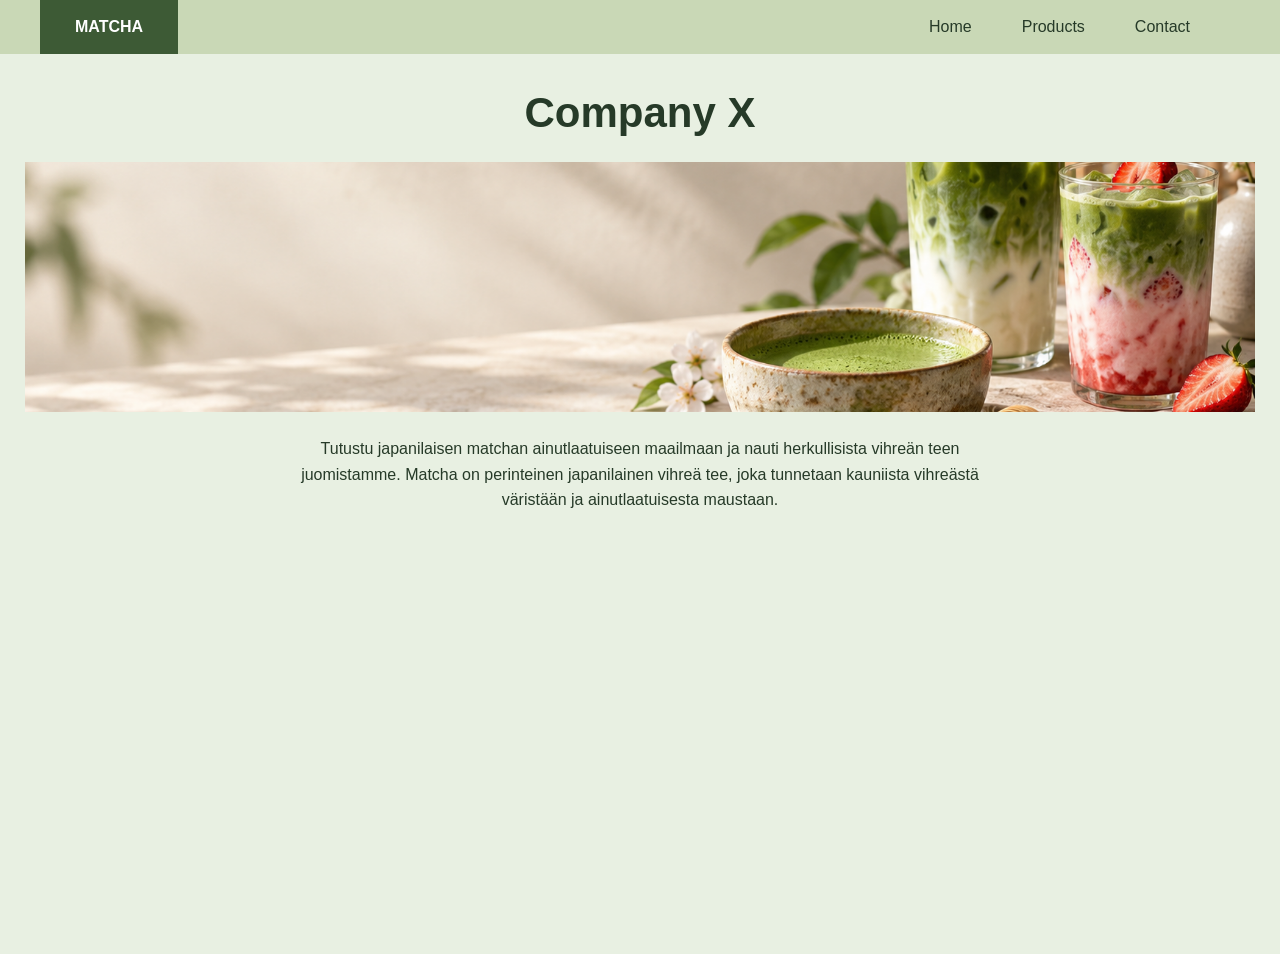
<file: index.html>
<!DOCTYPE html>
<html lang="fi">
<head>
    <meta charset="UTF-8">
    <meta name="viewport" content="width=device-width, initial-scale=1.0">
    <title>Home | Matcha</title>
    <link rel="stylesheet" href="styles.css">
</head>
<body>
    <header class="header">
        <div class="header_container">
            <a href="index.html" class="logo">MATCHA</a>

            <nav class="header_nav" aria-label="Päänavigaatio">
                <ul class="header_list">
                    <li class="header_item"><a href="index.html">Home</a></li>
                    <li class="header_item"><a href="products.html">Products</a></li>
                    <li class="header_item"><a href="contact.html">Contact</a></li>
                </ul>
            </nav>
        </div>
    </header>

    <main>
        <section class="main">
            <h1>Company X</h1>

            <img src="images/back.jpg" alt="matcha tea" class="main_image">

            <p>
                Tutustu japanilaisen matchan ainutlaatuiseen maailmaan ja nauti herkullisista vihreän teen juomistamme.

                Matcha on perinteinen japanilainen vihreä tee, joka tunnetaan kauniista vihreästä väristään ja ainutlaatuisesta maustaan.
            </p>
        </section>
    </main>
</body>
</html>
</file>
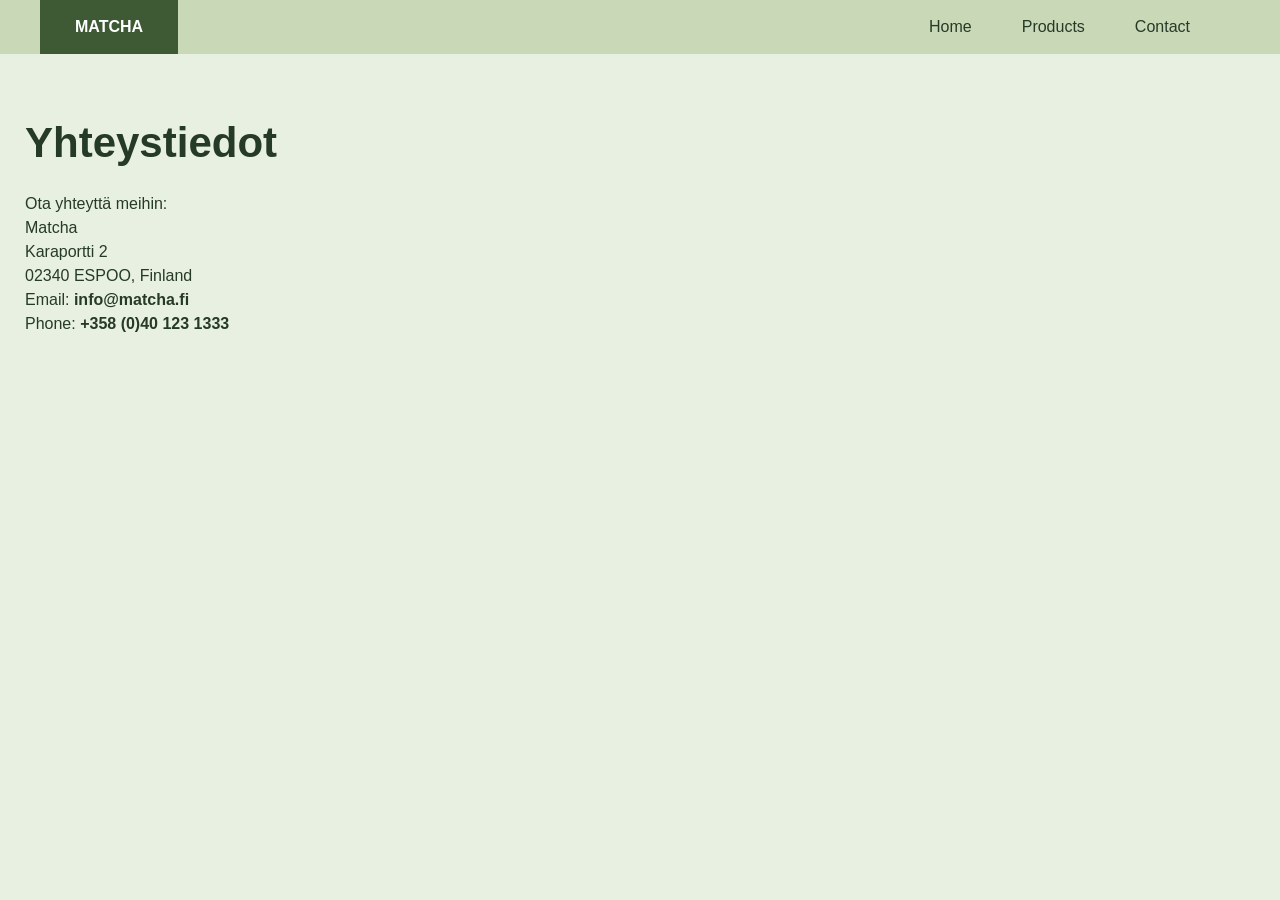
<file: contact.html>
<!DOCTYPE html>
<html lang="fi">
<head>
    <meta charset="UTF-8">
    <meta name="viewport" content="width=device-width, initial-scale=1.0">
    <title>Contact | MATCHA</title>
    <link rel="stylesheet" href="styles.css">
</head>
<body>
    <header class="header">
        <div class="header_container">
            <a href="index.html" class="logo">MATCHA</a>

            <nav class="header_nav" aria-label="Päänavigaatio">
                <ul class="header_list">
                    <li class="header_item"><a href="index.html">Home</a></li>
                    <li class="header_item"><a href="products.html">Products</a></li>
                    <li class="header_item"><a href="contact.html">Contact</a></li>
                </ul>
            </nav>
        </div>
    </header>

<main class="main">


    <div class="map-container">

        <div class="contact-info">
            <h1>Yhteystiedot</h1>
            <p>Ota yhteyttä meihin:</p>
            <p>Matcha</p>
            <p>Karaportti 2</p>
            <p>02340 ESPOO, Finland</p>
            <p>Email: <strong>info@matcha.fi</strong></p>
            <p>Phone: <strong>+358 (0)40 123 1333</strong></p>
        </div>

        <section class="contact-map">
            <div class="box"><iframe src="https://www.google.com/maps/embed?pb=!1m18!1m12!1m3!1d1981.3848099241775!2d24.756009976231805!3d60.224009539088264!2m3!1f0!2f0!3f0!3m2!1i1024!2i768!4f13.1!3m3!1m2!1s0x468df69f8c81ee65%3A0x153943742aa326e8!2sKaraportti%202%2C%2002610%20Espoo!5e0!3m2!1sru!2sfi!4v1793298139394!5m2!1sru!2sfi" width="600" height="450" style="border:0;" allowfullscreen="" loading="lazy" referrerpolicy="strict-origin-when-cross-origin"></iframe></div>
        </section>
    </div>

</div>
</main>
</body>
</html>
</file>
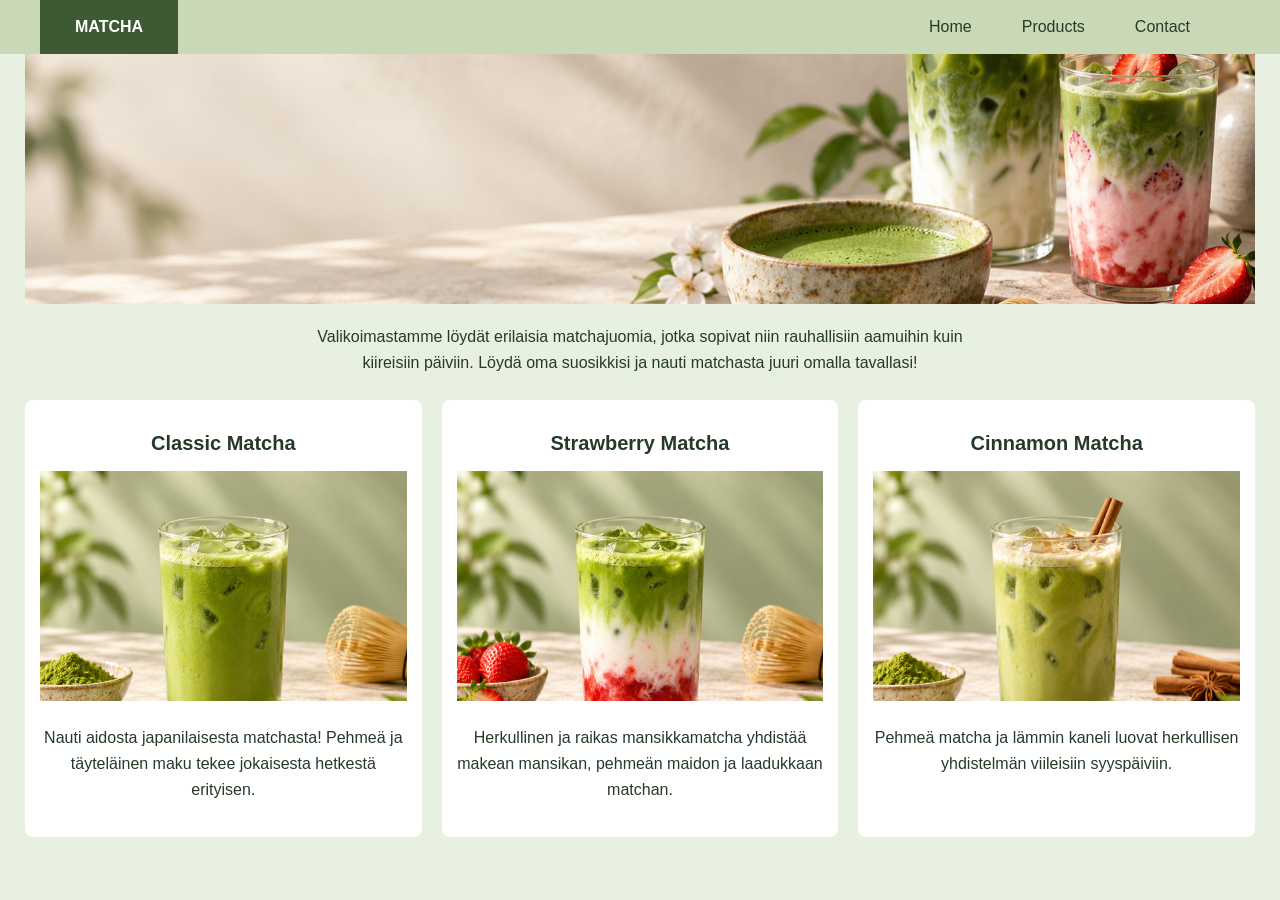
<file: products.html>
<!DOCTYPE html>
<html lang="fi">
<head>
    <meta charset="UTF-8">
    <meta name="viewport" content="width=device-width, initial-scale=1.0">
    <title>Products | MATCHA</title>
    <link rel="stylesheet" href="styles.css">
</head>
<body>

    <header class="header">
        <div class="header_container">
            <a href="index.html" class="logo">MATCHA</a>

            <nav class="header_nav" aria-label="Päänavigaatio">
                <ul class="header_list">
                    <li><a href="index.html">Home</a></li>
                    <li><a href="products.html">Products</a></li>
                    <li><a href="contact.html">Contact</a></li>
                </ul>
            </nav>
        </div>
    </header>

   <main class="main">
    <img src="images/back.jpg"
         alt="Matcha drinks"
         class="products-image">
        <p>
            Valikoimastamme löydät erilaisia matchajuomia, jotka sopivat niin rauhallisiin aamuihin kuin kiireisiin päiviin.
            Löydä oma suosikkisi ja nauti matchasta juuri omalla tavallasi!
        </p>

        <div class="grid-container">

            <div class="grid-item">
                <h2>Classic Matcha</h2>
                <img src="images/classis_matcha.png" alt="Classic Matcha">
                <p>Nauti aidosta japanilaisesta matchasta! Pehmeä ja täyteläinen maku tekee jokaisesta hetkestä erityisen.</p>
            </div>

            <div class="grid-item">
                <h2>Strawberry Matcha</h2>
                <img src="images/mansikka_matcha.png" alt="Strawberry Matcha">
                <p>Herkullinen ja raikas mansikkamatcha yhdistää makean mansikan, pehmeän maidon ja laadukkaan matchan.</p>
            </div>

            <div class="grid-item">
                <h2>Cinnamon Matcha</h2>
                <img src="images/syksy_matcha.png" alt="Cinnamon Matcha">
                <p>Pehmeä matcha ja lämmin kaneli luovat herkullisen yhdistelmän viileisiin syyspäiviin.</p>
            </div>

        </div>
    </main>

</body>
</html>
</file>
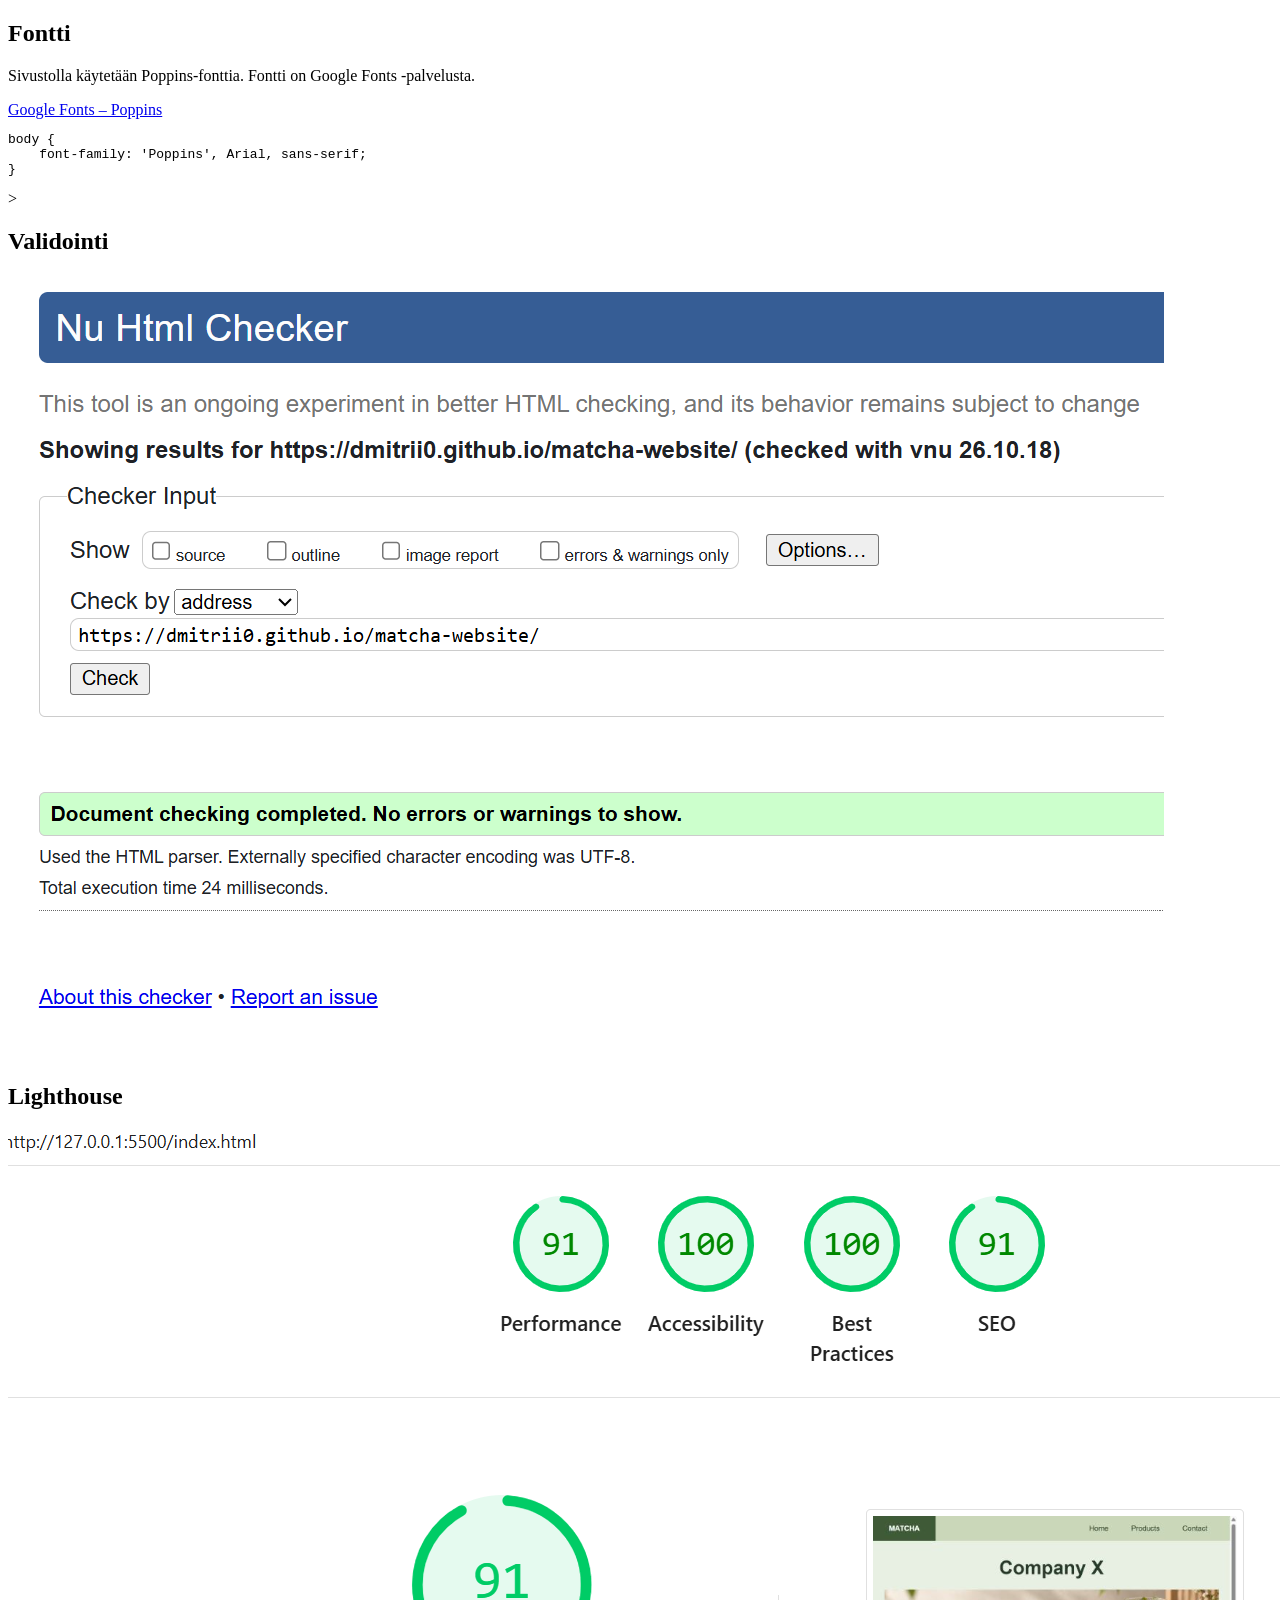
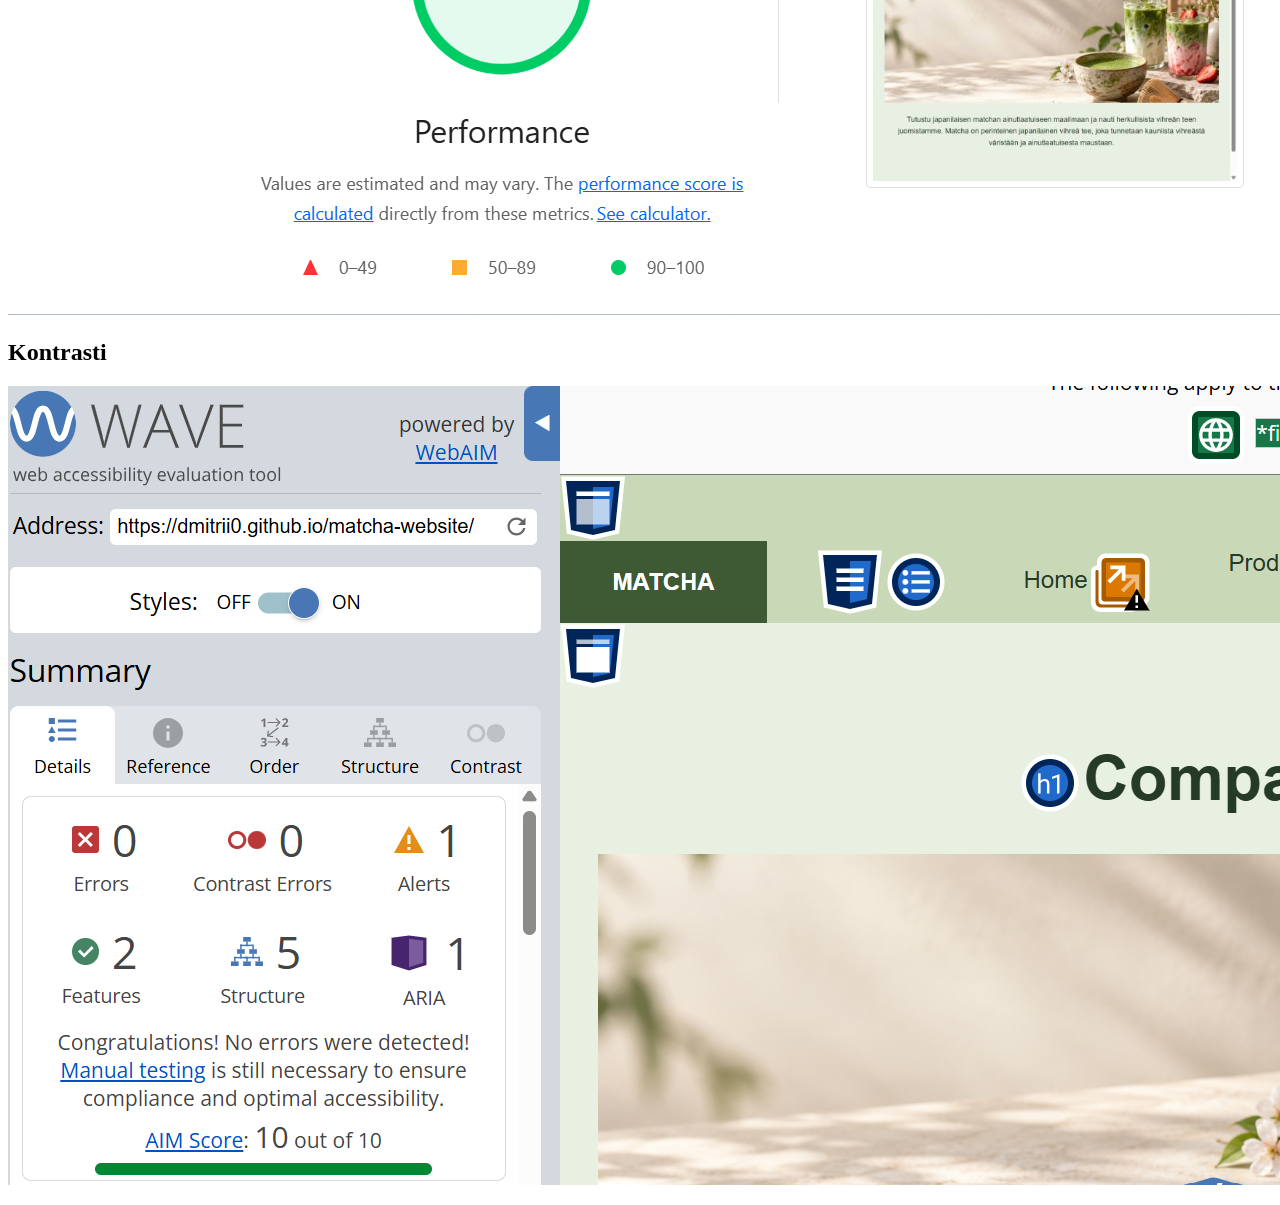
<file: tulokset.html>
<!DOCTYPE html>
<html lang="fi">
  <head>
    <meta charset="UTF-8" />
    <title>Tulokset</title>
  </head>
  <body>
    <h2>Fontti</h2>

<p>
    Sivustolla käytetään Poppins-fonttia.
    Fontti on Google Fonts -palvelusta.
</p>

<a href="https://fonts.google.com/specimen/Poppins">
    Google Fonts – Poppins
</a>

<pre>
body {
    font-family: 'Poppins', Arial, sans-serif;
}
</pre>
    >
    <h2>Validointi</h2>
    <p>
      <img src="images/validator.png" alt="validointi" />
    </p>
    <h2>Lighthouse</h2>
    <p>
      <img src="images/lighthouse.png" alt="lighthouse" />
    </p>
    <h2>Kontrasti</h2>
    <p>
      <img src="images/contrast.png" alt="kontrasti" />
    </p>
  </body>
</html>
</file>
<file: styles.css>
* {
    box-sizing: border-box;
}

body {
    margin: 0;
    background-color: #e8f0e2;
    font-family: 'Poppins', Arial, sans-serif;
    color: #263a28;
}


.header {
    background-color: #c9d8b6;
    padding: 0;
}

.header_container {
    max-width: 1200px;
    margin: 0 auto;
    display: flex;
    justify-content: space-between;
    align-items: center;
}


.logo {
    background-color: #3d5a35;
    color: white;
    padding: 18px 35px;
    text-decoration: none;
    font-weight: 700;
}


.header_nav {
    display: flex;
    align-items: center;
}

.header_list {
    display: flex;
    list-style: none;
    gap: 50px;
    margin: 0;
    padding: 0;
    margin-right: 50px;
}

.header_list a {
    color: #263a28;
    text-decoration: none;
}


.main {
    max-width: 1400px;
    margin: 0 auto;
    padding: 35px 25px;
    text-align: center;
}

.main h1 {
    font-size: 42px;
    margin-top: 0;
    margin-bottom: 25px;
}


.main_image {
    width: 100%;
    height: 250px;
    object-fit: cover;
}


.main p {
    max-width: 700px;
    margin: 20px auto;
    line-height: 1.6;
}


.grid-container {
    display: grid;
    grid-template-columns: repeat(3, 1fr);
    gap: 20px;
    margin-top: 25px;
}

.grid-item {
    background-color: #ffffff;
    padding: 15px;
    border-radius: 8px;
}

.grid-item h2 {
    font-size: 20px;
}

.grid-item img {
    width: 100%;
    height: 230px;
    object-fit: cover;
}

html {
    scroll-behavior: smooth;
}

.header {
    position: sticky;
    top: 0;
    z-index: 100;
}

section.main {
    min-height: 100vh;
    scroll-margin-top: 60px;
}

#contact p {
    text-align: left;
    margin: 0;
}


.map-container {
    display: flex;
    justify-content: space-between;
    align-items: flex-start;
    gap: 40px;
    margin-top: 30px;
}


.contact-info {
    text-align: left;
    flex: 1;
}

.contact-info p {
    margin: 0;
    line-height: 1.5;
}

.contact-map {
    flex: 1;
    position: relative;
    top: -20px;
    left: -40px;

}

.contact-map iframe {
    width: 100%;
    height: 450px;
    border: 0;
}

.products-image{
    width: 100%;
    height: 250px;
    object-fit: cover;
    display: block;
    margin-bottom: 20px;
    margin-top: -35px;
}
</file>
